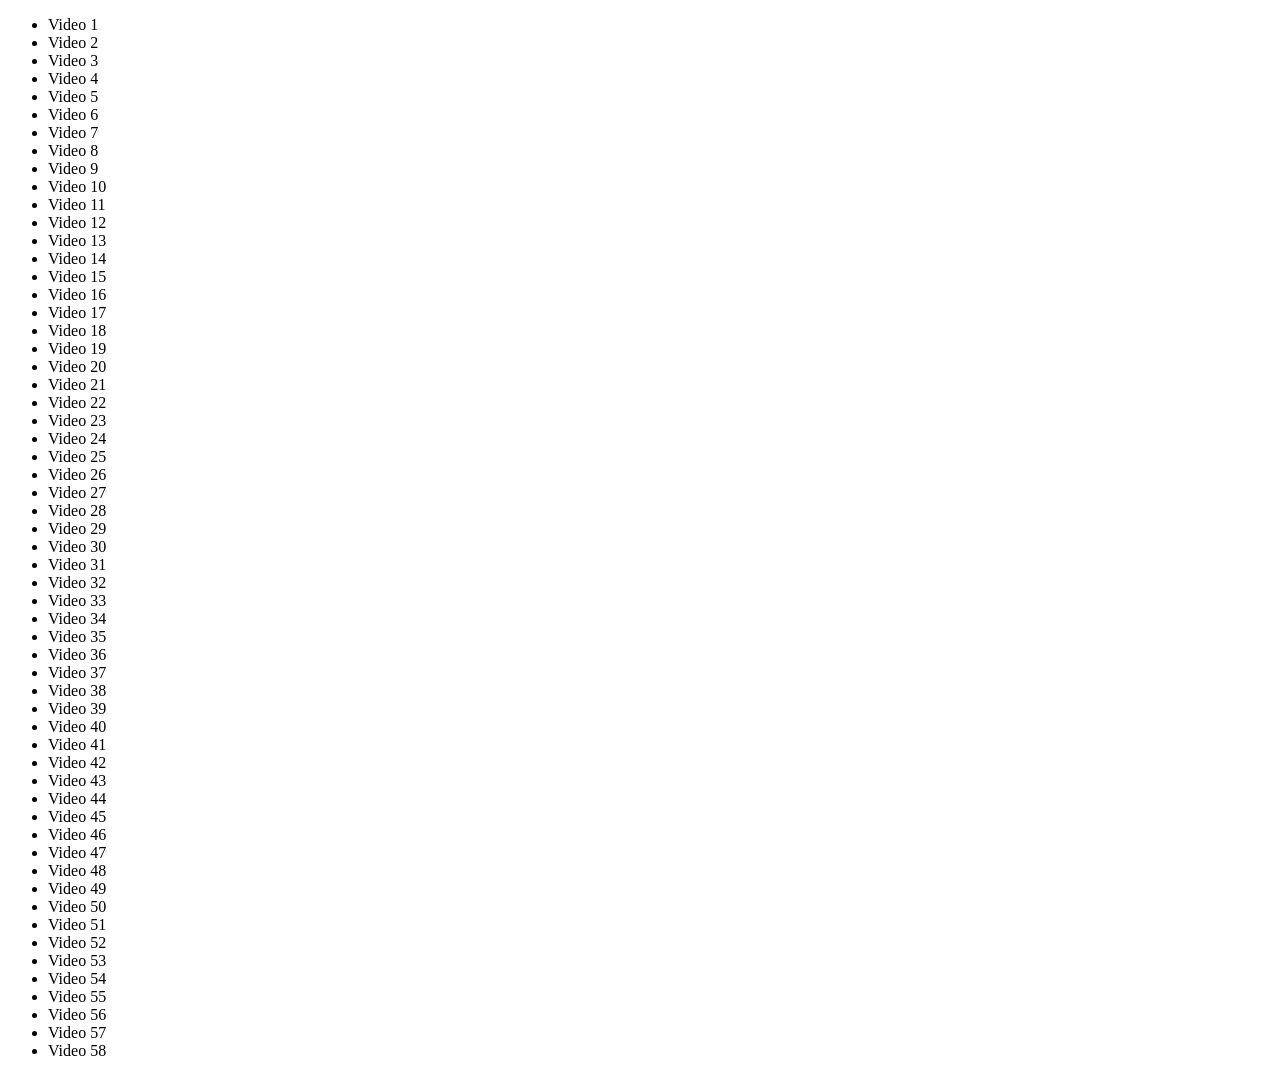
<file: js_addingUpTimeswithReduce/index.html>
<!DOCTYPE html>
<html lang="en">
<head>
  <meta charset="UTF-8">
  <title>Videos</title>
  <link rel="icon" href="https://fav.farm/🔥" />
</head>
<body>
  <ul class="videos">
    <li data-time="5:43">
      Video 1
    </li>
    <li data-time="2:33">
      Video 2
    </li>
    <li data-time="3:45">
      Video 3
    </li>
    <li data-time="0:47">
      Video 4
    </li>
    <li data-time="5:21">
      Video 5
    </li>
    <li data-time="6:56">
      Video 6
    </li>
    <li data-time="3:46">
      Video 7
    </li>
    <li data-time="5:25">
      Video 8
    </li>
    <li data-time="3:14">
      Video 9
    </li>
    <li data-time="3:31">
      Video 10
    </li>
    <li data-time="5:59">
      Video 11
    </li>
    <li data-time="3:07">
      Video 12
    </li>
    <li data-time="11:29">
      Video 13
    </li>
    <li data-time="8:57">
      Video 14
    </li>
    <li data-time="5:49">
      Video 15
    </li>
    <li data-time="5:52">
      Video 16
    </li>
    <li data-time="5:50">
      Video 17
    </li>
    <li data-time="9:13">
      Video 18
    </li>
    <li data-time="11:51">
      Video 19
    </li>
    <li data-time="7:58">
      Video 20
    </li>
    <li data-time="4:40">
      Video 21
    </li>
    <li data-time="4:45">
      Video 22
    </li>
    <li data-time="6:46">
      Video 23
    </li>
    <li data-time="7:24">
      Video 24
    </li>
    <li data-time="7:12">
      Video 25
    </li>
    <li data-time="5:23">
      Video 26
    </li>
    <li data-time="3:34">
      Video 27
    </li>
    <li data-time="8:22">
      Video 28
    </li>
    <li data-time="5:17">
      Video 29
    </li>
    <li data-time="3:10">
      Video 30
    </li>
    <li data-time="4:43">
      Video 31
    </li>
    <li data-time="19:43">
      Video 32
    </li>
    <li data-time="0:47">
      Video 33
    </li>
    <li data-time="0:47">
      Video 34
    </li>
    <li data-time="3:14">
      Video 35
    </li>
    <li data-time="3:59">
      Video 36
    </li>
    <li data-time="2:43">
      Video 37
    </li>
    <li data-time="4:17">
      Video 38
    </li>
    <li data-time="6:56">
      Video 39
    </li>
    <li data-time="3:05">
      Video 40
    </li>
    <li data-time="2:06">
      Video 41
    </li>
    <li data-time="1:59">
      Video 42
    </li>
    <li data-time="1:49">
      Video 43
    </li>
    <li data-time="3:36">
      Video 44
    </li>
    <li data-time="7:10">
      Video 45
    </li>
    <li data-time="3:44">
      Video 46
    </li>
    <li data-time="3:44">
      Video 47
    </li>
    <li data-time="4:36">
      Video 48
    </li>
    <li data-time="3:16">
      Video 49
    </li>
    <li data-time="1:10">
      Video 50
    </li>
    <li data-time="6:10">
      Video 51
    </li>
    <li data-time="2:14">
      Video 52
    </li>
    <li data-time="3:44">
      Video 53
    </li>
    <li data-time="5:05">
      Video 54
    </li>
    <li data-time="6:03">
      Video 55
    </li>
    <li data-time="12:39">
      Video 56
    </li>
    <li data-time="1:56">
      Video 57
    </li>
    <li data-time="4:04">
      Video 58
    </li>
  </ul>
<script src="./index.js">
</script>
</body>
</html>
</file>
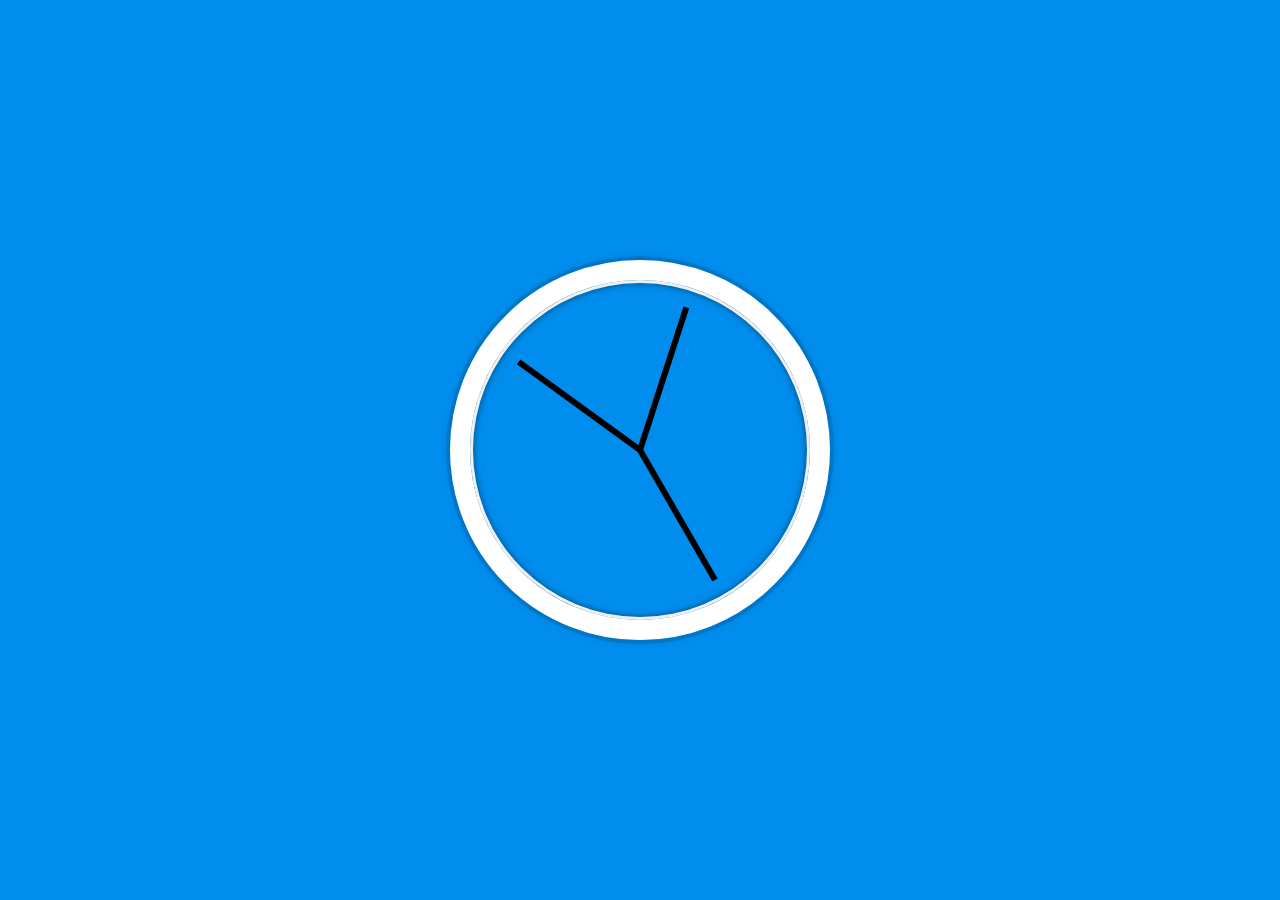
<file: js_clock/index.html>
<!DOCTYPE html>
<html lang="en">
<head>
  <meta charset="UTF-8">
  <title>JS + CSS Clock</title>
  <link rel="icon" href="https://fav.farm/🔥" />
  <link rel="stylesheet" href="style.css">
</head>
<body>


    <div class="clock">
      <div class="clock-face">
        <div class="hand hour-hand"></div>
        <div class="hand min-hand"></div>
        <div class="hand second-hand"></div>
      </div>
    </div>

  <script src="./index.js"></script>
</body>
</html>
</file>
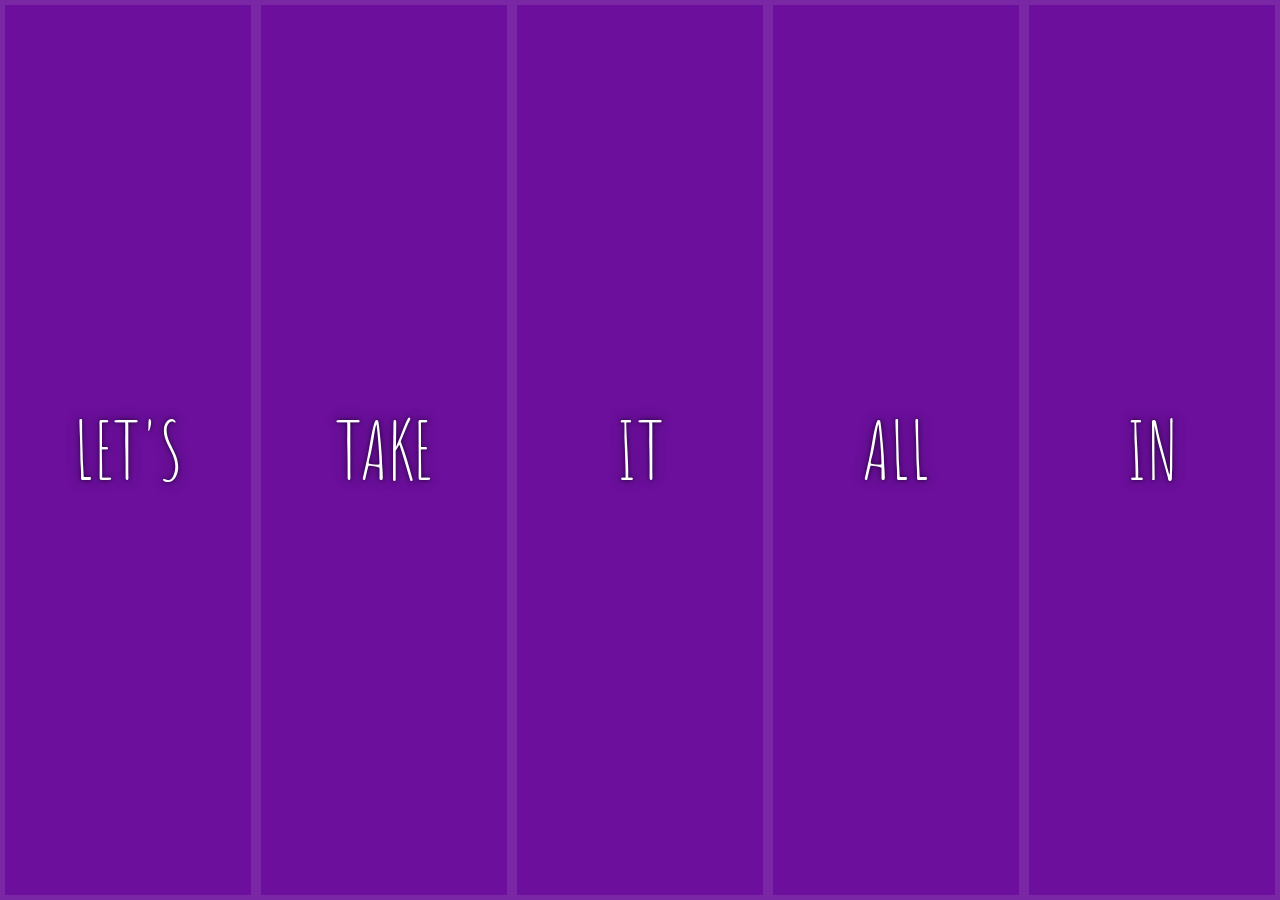
<file: js_flexPanelGallery/index.html>
<!DOCTYPE html>
<html lang="en">
<head>
  <meta charset="UTF-8">
  <title>Flex Panels 💪</title>
  <link href='https://fonts.googleapis.com/css?family=Amatic+SC' rel='stylesheet' type='text/css'>
  <link rel="icon" href="https://fav.farm/🔥" />
  <link rel="stylesheet" href="style.css">
</head>
<body>

  <div class="panels">
    <div class="panel panel1">
      <p>Hey</p>
      <p>Let's</p>
      <p>Dance</p>
    </div>
    <div class="panel panel2">
      <p>Give</p>
      <p>Take</p>
      <p>Receive</p>
    </div>
    <div class="panel panel3">
      <p>Experience</p>
      <p>It</p>
      <p>Today</p>
    </div>
    <div class="panel panel4">
      <p>Give</p>
      <p>All</p>
      <p>You can</p>
    </div>
    <div class="panel panel5">
      <p>Life</p>
      <p>In</p>
      <p>Motion</p>
    </div>
  </div>

  <script src="./index.js">

  </script>



</body>
</html>
</file>
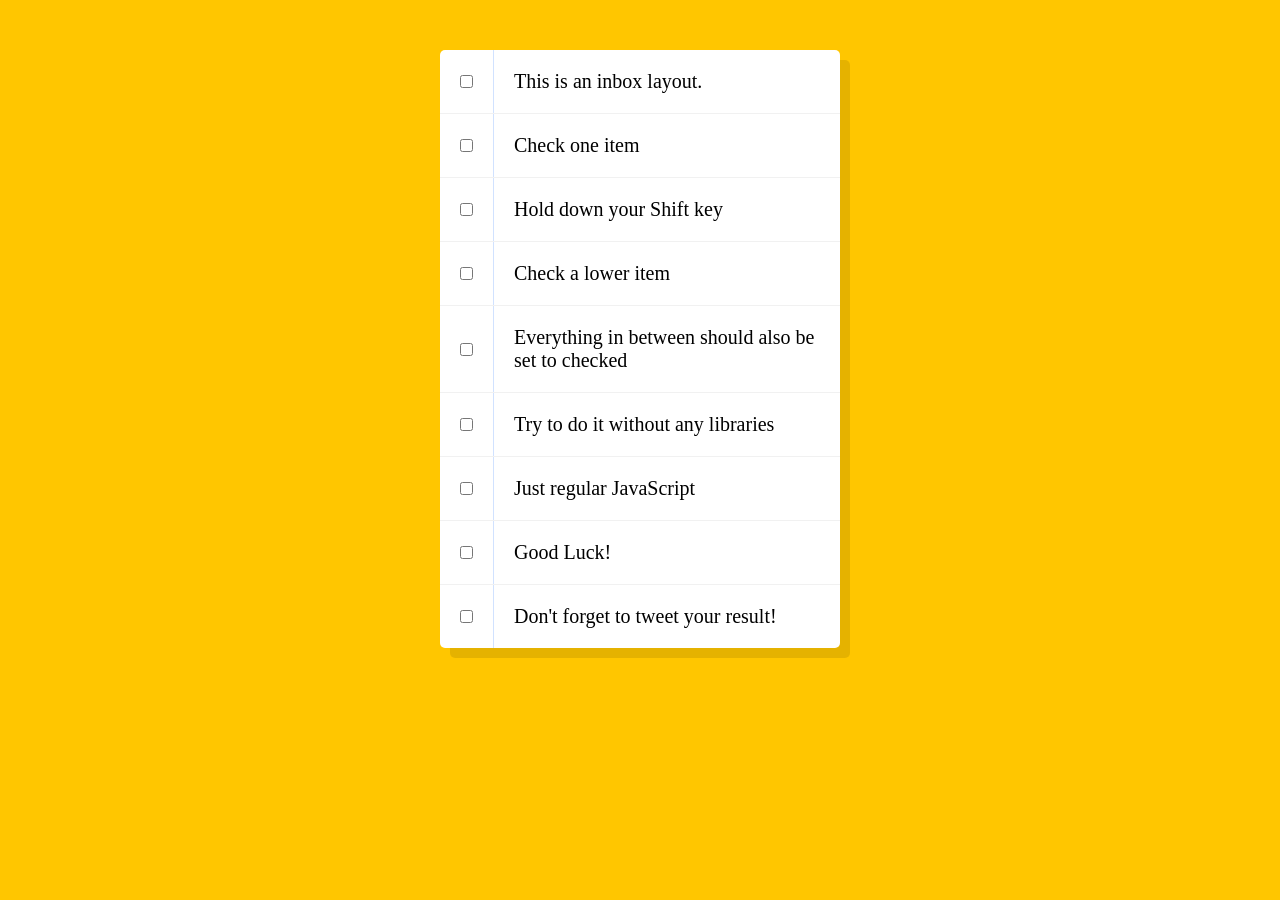
<file: js_holdShift and checkCheckboxes/index.html>
<!DOCTYPE html>
<html lang="en">
<head>
  <meta charset="UTF-8">
  <title>Hold Shift to Check Multiple Checkboxes</title>
  <link rel="icon" href="https://fav.farm/🔥" />
  <link rel="stylesheet" href="style.css">
</head>
<body>
   <!--
   The following is a common layout you would see in an email client.

   When a user clicks a checkbox, holds Shift, and then clicks another checkbox a few rows down, all the checkboxes inbetween those two checkboxes should be checked.

  -->
  <div class="inbox">
    <div class="item">
      <input type="checkbox">
      <p>This is an inbox layout.</p>
    </div>
    <div class="item">
      <input type="checkbox">
      <p>Check one item</p>
    </div>
    <div class="item">
      <input type="checkbox">
      <p>Hold down your Shift key</p>
    </div>
    <div class="item">
      <input type="checkbox">
      <p>Check a lower item</p>
    </div>
    <div class="item">
      <input type="checkbox">
      <p>Everything in between should also be set to checked</p>
    </div>
    <div class="item">
      <input type="checkbox">
      <p>Try to do it without any libraries</p>
    </div>
    <div class="item">
      <input type="checkbox">
      <p>Just regular JavaScript</p>
    </div>
    <div class="item">
      <input type="checkbox">
      <p>Good Luck!</p>
    </div>
    <div class="item">
      <input type="checkbox">
      <p>Don't forget to tweet your result!</p>
    </div>
  </div>

<script src="./index.js">
</script>
</body>
</html>
</file>
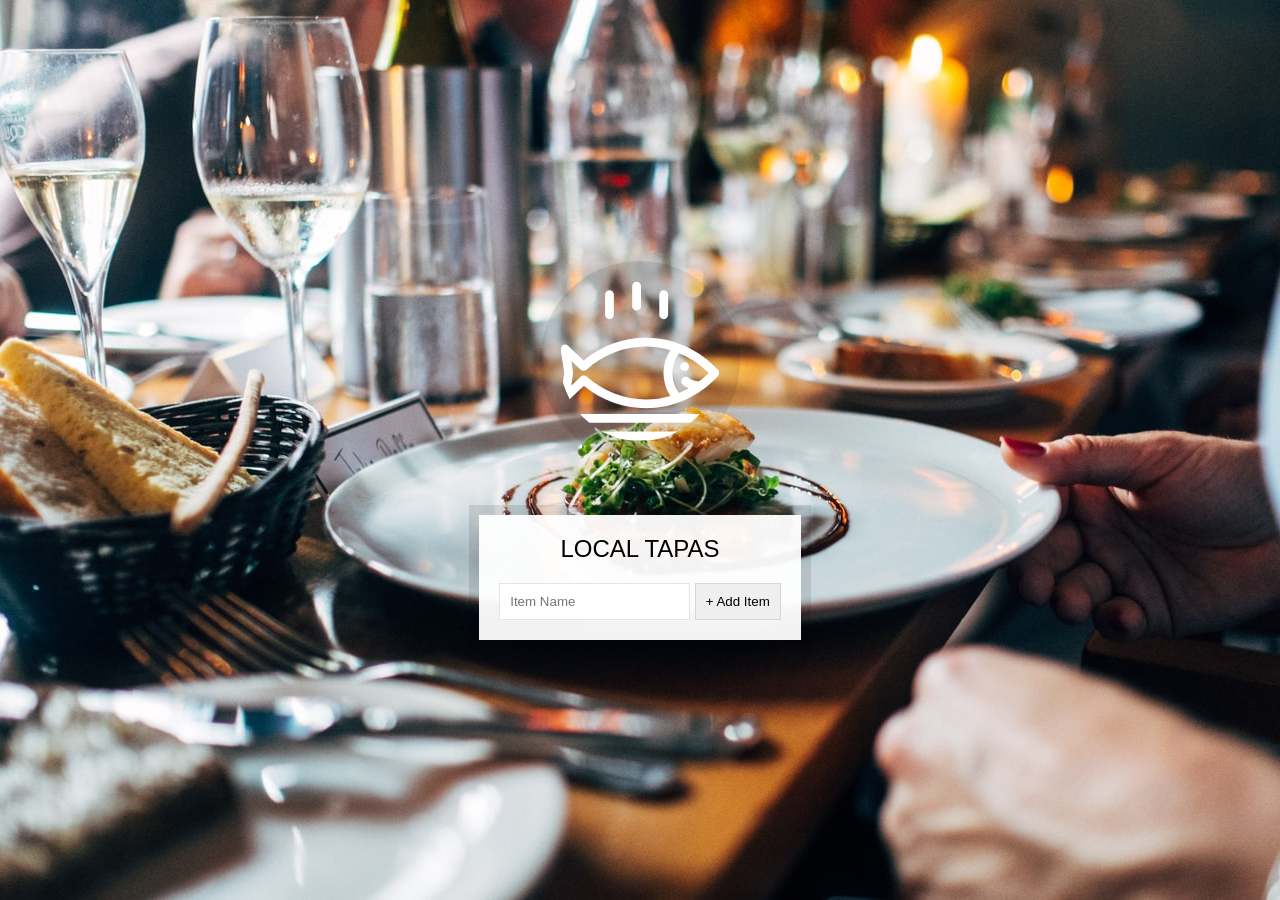
<file: js_localStorage/index.html>
<!DOCTYPE html>
<html lang="en">
  <head>
    <meta charset="UTF-8" />
    <title>LocalStorage</title>
    <link rel="stylesheet" href="style.css" />
    <link rel="icon" href="https://fav.farm/🔥" />
  </head>
  <body>
    <!--
      Fish SVG Cred:
      https://thenounproject.com/search/?q=fish&i=589236
   -->

    <svg
      xmlns="http://www.w3.org/2000/svg"
      xmlns:xlink="http://www.w3.org/1999/xlink"
      version="1.1"
      x="0px"
      y="0px"
      viewBox="0 0 512 512"
      enable-background="new 0 0 512 512"
      xml:space="preserve"
    >
      <g>
        <path
          d="M495.9,425.3H16.1c-5.2,0-10.1,2.9-12.5,7.6c-2.4,4.7-2.1,10.3,0.9,14.6l39,56.4c2.6,3.8,7,6.1,11.6,6.1h401.7   c4.6,0,9-2.3,11.6-6.1l39-56.4c3-4.3,3.3-9.9,0.9-14.6C506,428.2,501.1,425.3,495.9,425.3z M449.4,481.8H62.6L43,453.6H469   L449.4,481.8z"
        />
        <path
          d="M158.3,122c7.8,0,14.1-6.3,14.1-14.1V43.4c0-7.8-6.3-14.1-14.1-14.1c-7.8,0-14.1,6.3-14.1,14.1v64.5   C144.2,115.7,150.5,122,158.3,122z"
        />
        <path
          d="M245.1,94.7c7.8,0,14.1-6.3,14.1-14.1V16.1c0-7.8-6.3-14.1-14.1-14.1C237.3,2,231,8.3,231,16.1v64.5   C231,88.4,237.3,94.7,245.1,94.7z"
        />
        <path
          d="M331.9,122c7.8,0,14.1-6.3,14.1-14.1V43.4c0-7.8-6.3-14.1-14.1-14.1s-14.1,6.3-14.1,14.1v64.5   C317.8,115.7,324.1,122,331.9,122z"
        />
        <path
          d="M9.6,385.2c5.3,2.8,11.8,1.9,16.2-2.2l50.6-47.7c56.7,46.5,126.6,71.9,198.3,71.9c0,0,0,0,0,0   c87.5,0,169.7-36.6,231.4-103.2c5-5.4,5-13.8,0-19.2c-61.8-66.5-144-103.2-231.4-103.2c-72,0-142.2,25.6-199,72.5l-50-47.1   c-4.4-4.1-10.9-5-16.2-2.2c-5.3,2.8-8.3,8.7-7.4,14.6l11.6,75L2.2,370.6C1.3,376.5,4.2,382.4,9.6,385.2z M380.9,230.8   c34.9,14.3,67.2,35.7,95.3,63.6c-10.1,10-20.8,19.2-31.9,27.5c-22.4-3.3-29.6-8.8-30.7-9.7c-4-5.7-11.8-7.7-18.1-4.4   c-6.9,3.6-9.5,12.2-5.9,19.1c1.9,3.5,7.3,10.3,22.4,16c-10.1,5.7-20.5,10.7-31.1,15.1C352.4,320.2,352.4,268.6,380.9,230.8z    M36.3,255.6l29.4,27.7c5.3,5,13.6,5.1,19.1,0.3c53.2-47.6,120.7-73.7,190-73.7c26.9,0,53.2,3.9,78.5,11.3   c-29.3,44.6-29.3,102,0,146.6c-25.3,7.4-51.6,11.3-78.5,11.3c-69,0-136.3-26-189.4-73.2c-2.7-2.4-13.4-6.3-19.1,0.3l-30.1,28.3   l5.7-40C42.2,293,36.3,255.6,36.3,255.6z"
        />
        <circle cx="398.8" cy="273.8" r="14.1" />
      </g>
    </svg>

    <div class="wrapper">
      <h2>LOCAL TAPAS</h2>
      <p></p>
      <ul class="plates">
        <li>Loading Tapas...</li>
      </ul>
      <form class="add-items">
        <input type="text" name="item" placeholder="Item Name" required />
        <input type="submit" value="+ Add Item" />
      </form>
    </div>

    <script src="./index.js"></script>
  </body>
</html>
</file>
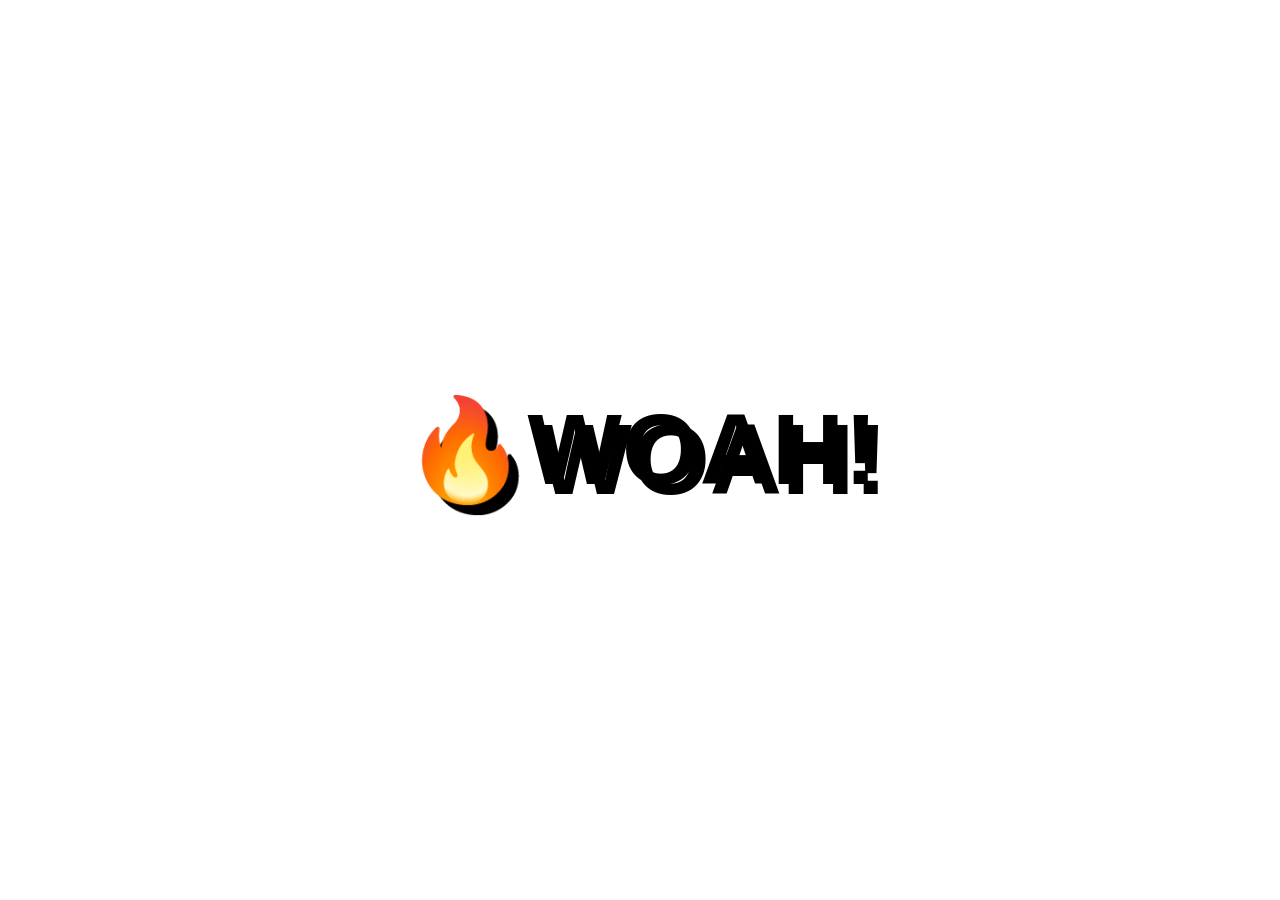
<file: js_mouseMoveShadow/index.html>
<!DOCTYPE html>
<html lang="en">
<head>
  <meta charset="UTF-8">
  <title>Mouse Shadow</title>
  <link rel="icon" href="https://fav.farm/🔥" />
  <link rel="stylesheet" href="style.css">
</head>
<body>

  <div class="hero">
    <h1 contenteditable>🔥WOAH!</h1>
  </div>
<script src="./index.js">
</script>
</body>
</html>
</file>
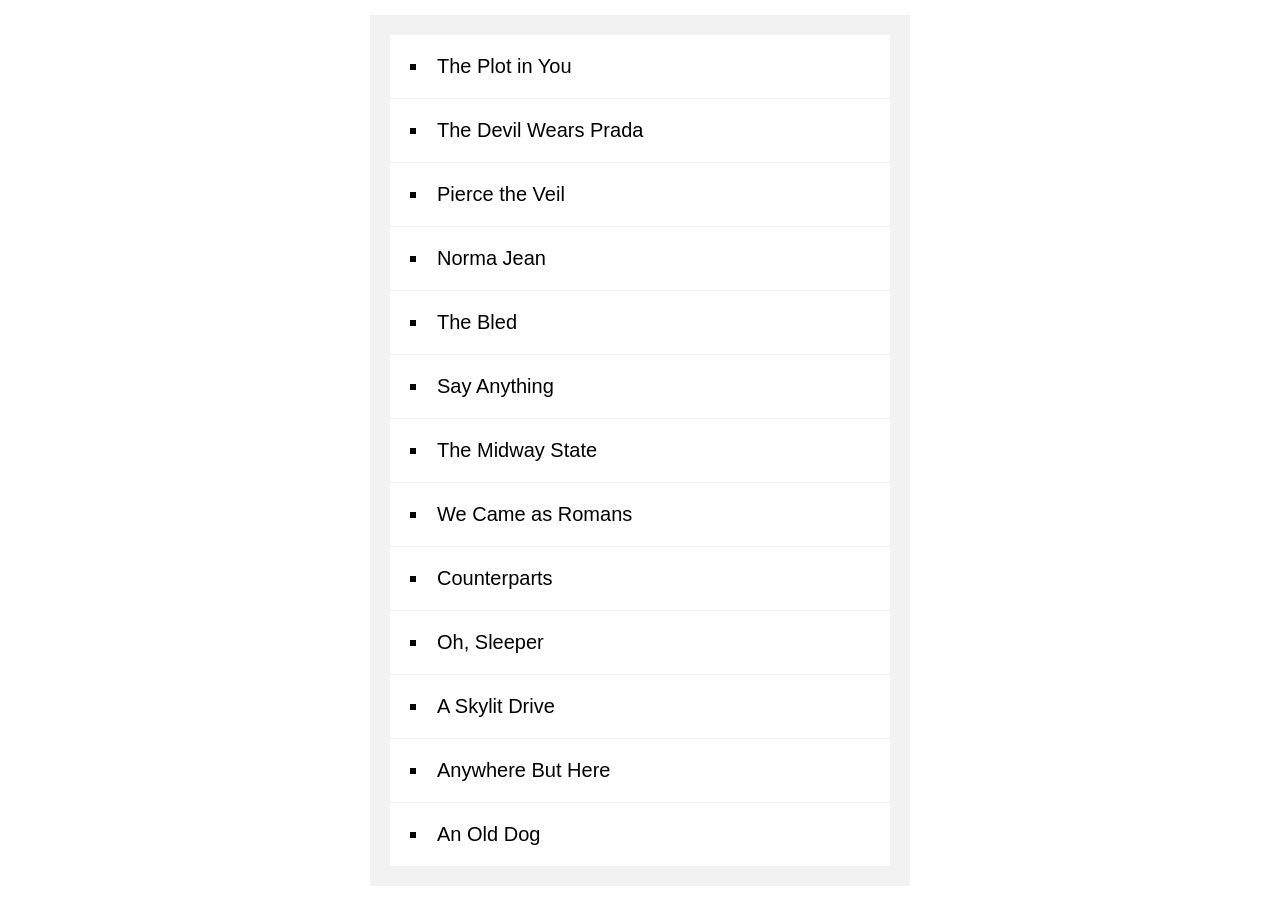
<file: js_sortWithoutArticles/index.html>
<!DOCTYPE html>
<html lang="en">
<head>
  <meta charset="UTF-8">
  <title>Sort Without Articles</title>
  <link rel="icon" href="https://fav.farm/🔥" />
  <link rel="stylesheet" href="style.css">
</head>
<body>
  <ul id="bands"></ul>

<script src="./index.js">
</script>

</body>
</html>
</file>
<file: js_clock/style.css>
html {
    background: #018DED url(https://unsplash.it/1500/1000?image=881&blur=5);
    background-size: cover;
    font-family: 'helvetica neue';
    text-align: center;
    font-size: 10px;
  }

  body {
    margin: 0;
    font-size: 2rem;
    display: flex;
    flex: 1;
    min-height: 100vh;
    align-items: center;
  }

  .clock {
    width: 30rem;
    height: 30rem;
    border: 20px solid white;
    border-radius: 50%;
    margin: 50px auto;
    position: relative;
    padding: 2rem;
    box-shadow:
      0 0 0 4px rgba(0,0,0,0.1),
      inset 0 0 0 3px #EFEFEF,
      inset 0 0 10px black,
      0 0 10px rgba(0,0,0,0.2);
  }

  .clock-face {
    position: relative;
    width: 100%;
    height: 100%;
    transform: translateY(-3px); /* account for the height of the clock hands */
  }

  .hand {
    width: 50%;
    height: 6px;
    background: black;
    position: absolute;
    top: 50%;
    transform-origin: 100%;
    transform: rotate(90deg);
    transition: all 0.05s;
    transition-timing-function: cubic-bezier(0.1, 2.7, 0.58, 1);
  }
</file>
<file: js_flexPanelGallery/style.css>
html {
    box-sizing: border-box;
    background: #ffc600;
    font-family: 'helvetica neue';
    font-size: 20px;
    font-weight: 200;
  }

  body {
    margin: 0;
  }

  *, *:before, *:after {
    box-sizing: inherit;
  }

  .panels {
    min-height: 100vh;
    overflow: hidden;
    display: flex;
  }

  .panel {
    background: #6B0F9C;
    box-shadow: inset 0 0 0 5px rgba(255,255,255,0.1);
    color: white;
    text-align: center;
    align-items: center;
    /* Safari transitionend event.propertyName === flex */
    /* Chrome + FF transitionend event.propertyName === flex-grow */
    transition: font-size 0.7s cubic-bezier(0.61,-0.19, 0.7,-0.11), flex 0.7s cubic-bezier(0.61,-0.19, 0.7,-0.11), background 0.2s;
    font-size: 20px;
    background-size: cover;
    background-position: center;


    flex: 1;
    display: flex;
    flex-direction: column;
    justify-content: center;
    align-items: center;
  }

  .panel1 { background-image:url(https://source.unsplash.com/gYl-UtwNg_I/1500x1500); }
  .panel2 { background-image:url(https://source.unsplash.com/rFKUFzjPYiQ/1500x1500); }
  .panel3 { background-image:url(https://images.unsplash.com/photo-1465188162913-8fb5709d6d57?ixlib=rb-0.3.5&q=80&fm=jpg&crop=faces&cs=tinysrgb&w=1500&h=1500&fit=crop&s=967e8a713a4e395260793fc8c802901d); }
  .panel4 { background-image:url(https://source.unsplash.com/ITjiVXcwVng/1500x1500); }
  .panel5 { background-image:url(https://source.unsplash.com/3MNzGlQM7qs/1500x1500); }

  /* Flex Children */
  .panel > * {
    margin: 0;
    width: 100%;
    transition: transform 0.5s;
    display: flex;
    flex: 1 0 auto;
    justify-content: center;
    align-items: center;
  }

  .panel > *:first-child {
    transform: translateY(-100%);
  }

  .panel.open-active > *:first-child {
    transform: translateY(0%);
  }

  .panel > *:last-child {
    transform: translateY(100%);
  }

  .panel.open-active > *:last-child {
    transform: translateY(0%);
  }
  

  .panel p {
    text-transform: uppercase;
    font-family: 'Amatic SC', cursive;
    text-shadow: 0 0 4px rgba(0, 0, 0, 0.72), 0 0 14px rgba(0, 0, 0, 0.45);
    font-size: 2em;
  }

  .panel p:nth-child(2) {
    font-size: 4em;
  }

  .panel.open {
    font-size: 40px;
    flex: 5;
  }
</file>
<file: js_holdShift and checkCheckboxes/style.css>
html {
    font-family: sans-serif;
    background: #ffc600;
  }

  .inbox {
    max-width: 400px;
    margin: 50px auto;
    background: white;
    border-radius: 5px;
    box-shadow: 10px 10px 0 rgba(0,0,0,0.1);
  }

  .item {
    display: flex;
    align-items: center;
    border-bottom: 1px solid #F1F1F1;
  }

  .item:last-child {
    border-bottom: 0;
  }

  input:checked + p {
    background: #F9F9F9;
    text-decoration: line-through;
  }

  input[type="checkbox"] {
    margin: 20px;
  }

  p {
    margin: 0;
    padding: 20px;
    transition: background 0.2s;
    flex: 1;
    font-family:'helvetica neue';
    font-size: 20px;
    font-weight: 200;
    border-left: 1px solid #D1E2FF;
  }
</file>
<file: js_localStorage/style.css>
html {
  box-sizing: border-box;
  background: url("oh-la-la.jpeg") center no-repeat;
  background-size: cover;
  min-height: 100vh;
  display: flex;
  justify-content: center;
  align-items: center;
  text-align: center;
  font-family: Futura, "Trebuchet MS", Arial, sans-serif;
}

*,
*:before,
*:after {
  box-sizing: inherit;
}

svg {
  fill: white;
  background: rgba(0, 0, 0, 0.1);
  padding: 20px;
  border-radius: 50%;
  width: 200px;
  margin-bottom: 50px;
}

.wrapper {
  padding: 20px;
  max-width: 350px;
  background: rgba(255, 255, 255, 0.95);
  box-shadow: 0 0 0 10px rgba(0, 0, 0, 0.1);
}

h2 {
  text-align: center;
  margin: 0;
  font-weight: 200;
}

.plates {
  margin: 0;
  padding: 0;
  text-align: left;
  list-style: none;
}

.plates li {
  border-bottom: 1px solid rgba(0, 0, 0, 0.2);
  padding: 10px 0;
  font-weight: 100;
  display: flex;
}

.plates label {
  flex: 1;
  cursor: pointer;
}

.plates input {
  display: none;
}

.plates input + label:before {
  content: "⬜️";
  margin-right: 10px;
}

.plates input:checked + label:before {
  content: "🌮";
}

.add-items {
  margin-top: 20px;
}

.add-items input {
  padding: 10px;
  outline: 0;
  border: 1px solid rgba(0, 0, 0, 0.1);
}
</file>
<file: js_mouseMoveShadow/style.css>
html {
    color: black;
    font-family: sans-serif;
  }

  body {
    margin: 0;
  }

  .hero {
    min-height: 100vh;
    display: flex;
    justify-content: center;
    align-items: center;
    color: black;
  }

  h1 {
    text-shadow: 10px 10px 0 rgba(0,0,0,1);
    font-size: 100px;
  }
</file>
<file: js_sortWithoutArticles/style.css>
body {
    margin: 0;
    font-family: sans-serif;
    background: url("https://source.unsplash.com/nDqA4d5NL0k/2000x2000");
    background-size: cover;
    display: flex;
    align-items: center;
    min-height: 100vh;
  }

  #bands {
    list-style: inside square;
    font-size: 20px;
    background: white;
    width: 500px;
    margin: auto;
    padding: 0;
    box-shadow: 0 0 0 20px rgba(0, 0, 0, 0.05);
  }

  #bands li {
    border-bottom: 1px solid #efefef;
    padding: 20px;
  }

  #bands li:last-child {
    border-bottom: 0;
  }

  a {
    color: #ffc600;
    text-decoration: none;
  }
</file>
